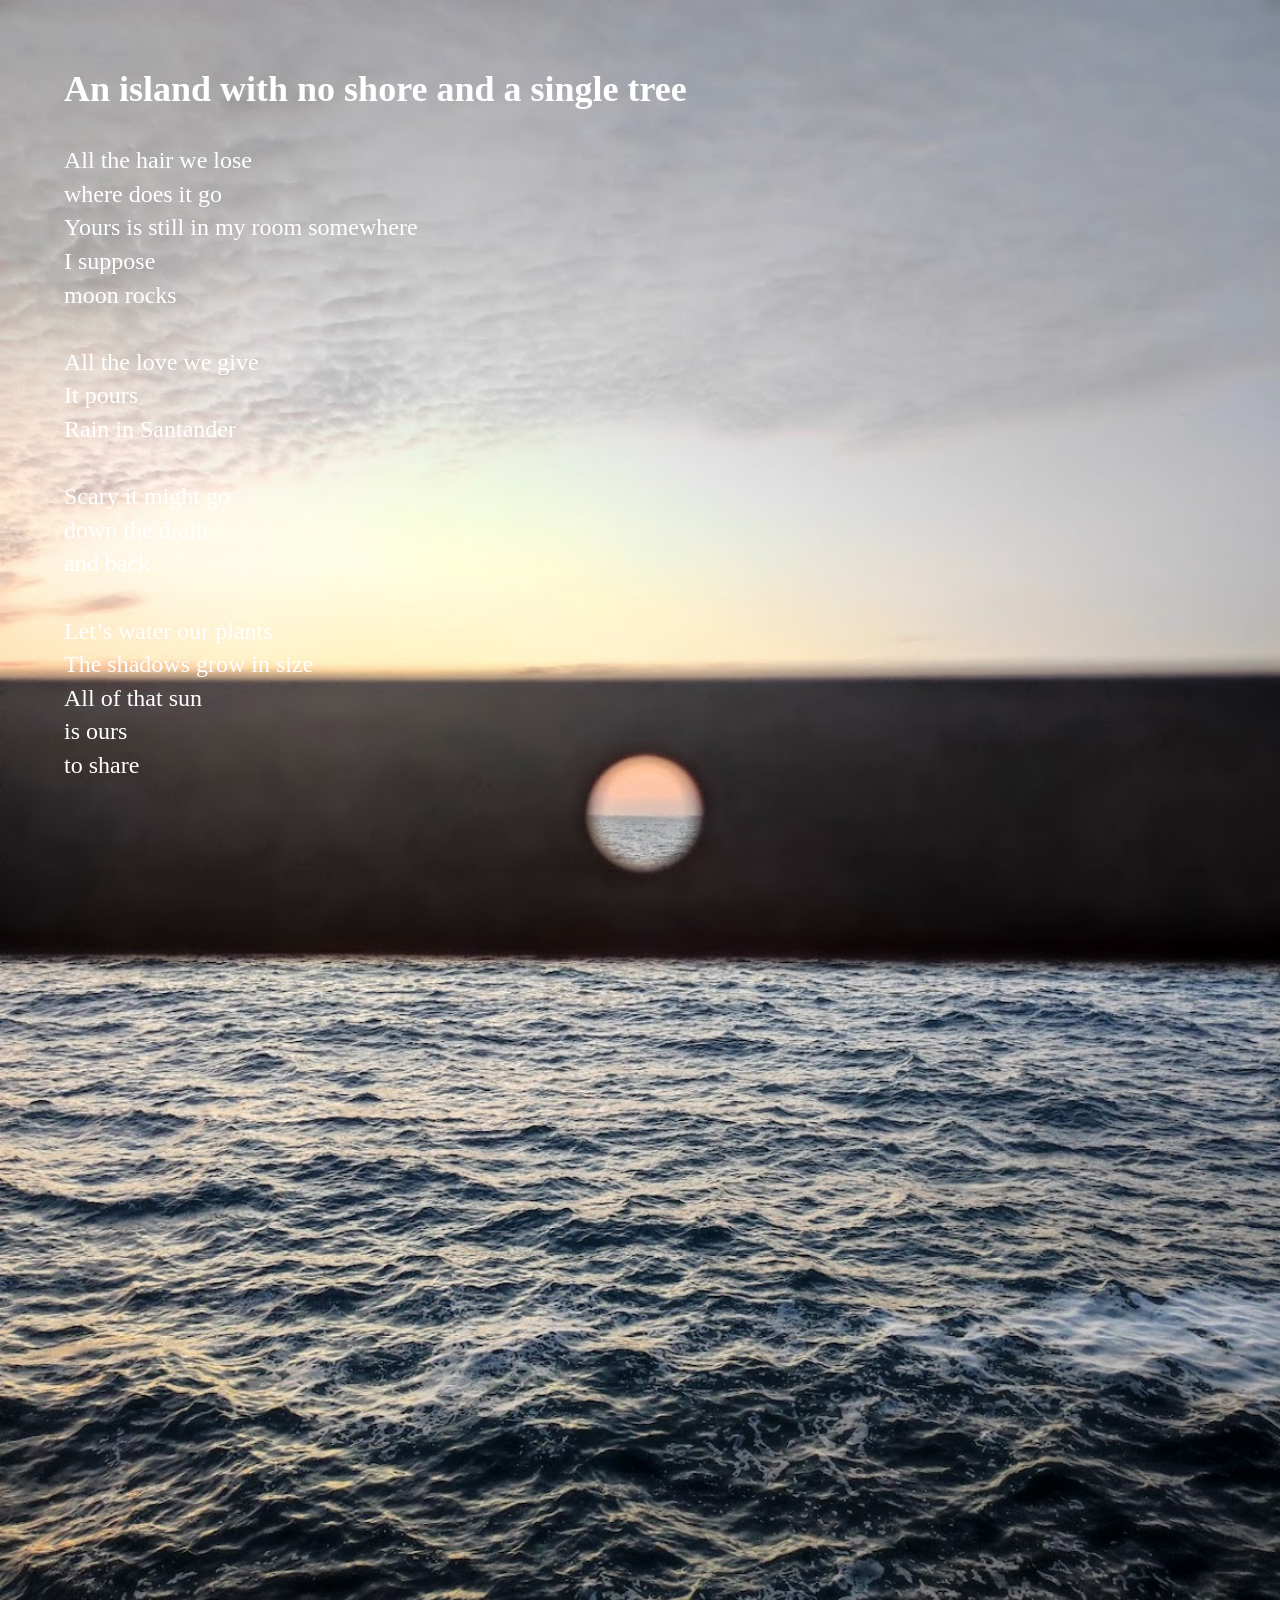
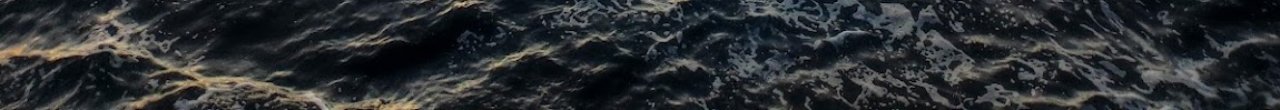
<file: index.html>
<!DOCTYPE html>
<html lang="es">
<head>
  <meta charset="UTF-8">
  <title>poetcat</title>
  <link rel="stylesheet" href="/assets/css/style.css">
</head>
<body>

  <img src="/media/images/island.jpg" alt="Isla vertical" class="background-image">

  <div class="text-overlay">
    <h2>An island with no shore and a single tree</h2>

    All the hair we lose<br>
    where does it go<br>
    Yours is still in my room somewhere<br>
    I suppose<br>
    moon rocks<br><br>

    All the love we give<br>
    It pours<br>
    Rain in Santander<br><br>

    Scary it might go<br>
    down the drain<br>
    and back<br><br>

    Let’s water our plants<br>
    The shadows grow in size<br>
    All of that sun<br>
    is ours<br>
    to share

  </div>

</body>
</html>
</file>
<file: assets/css/style.css>
html, body {
  margin: 0;
  padding: 0;
  font-family: "Times New Roman", Times, serif;
  width: 100%;
  height: auto; /* permite scroll si el contenido es más largo */
}

.background-image {
  position: absolute;    /* no fixed, para que siga al contenido */
  top: 0;
  left: 0;
  width: 100%;           /* ocupa todo el ancho */
  height: auto;           /* mantiene proporción */
  min-height: 100vh;     /* ocupa al menos la ventana completa */
  object-fit: cover;      /* recorta lo necesario pero no estira */
  z-index: -1;            /* queda detrás del texto */
}

.text-overlay {
  position: relative;    /* dentro del flujo normal */
  margin: 5% 5%;        /* margen desde los lados y arriba */
  color: white;
  background-color: transparent;
  text-align: justify;
  font-size: 1.5rem;
  line-height: 1.4;
}
</file>
